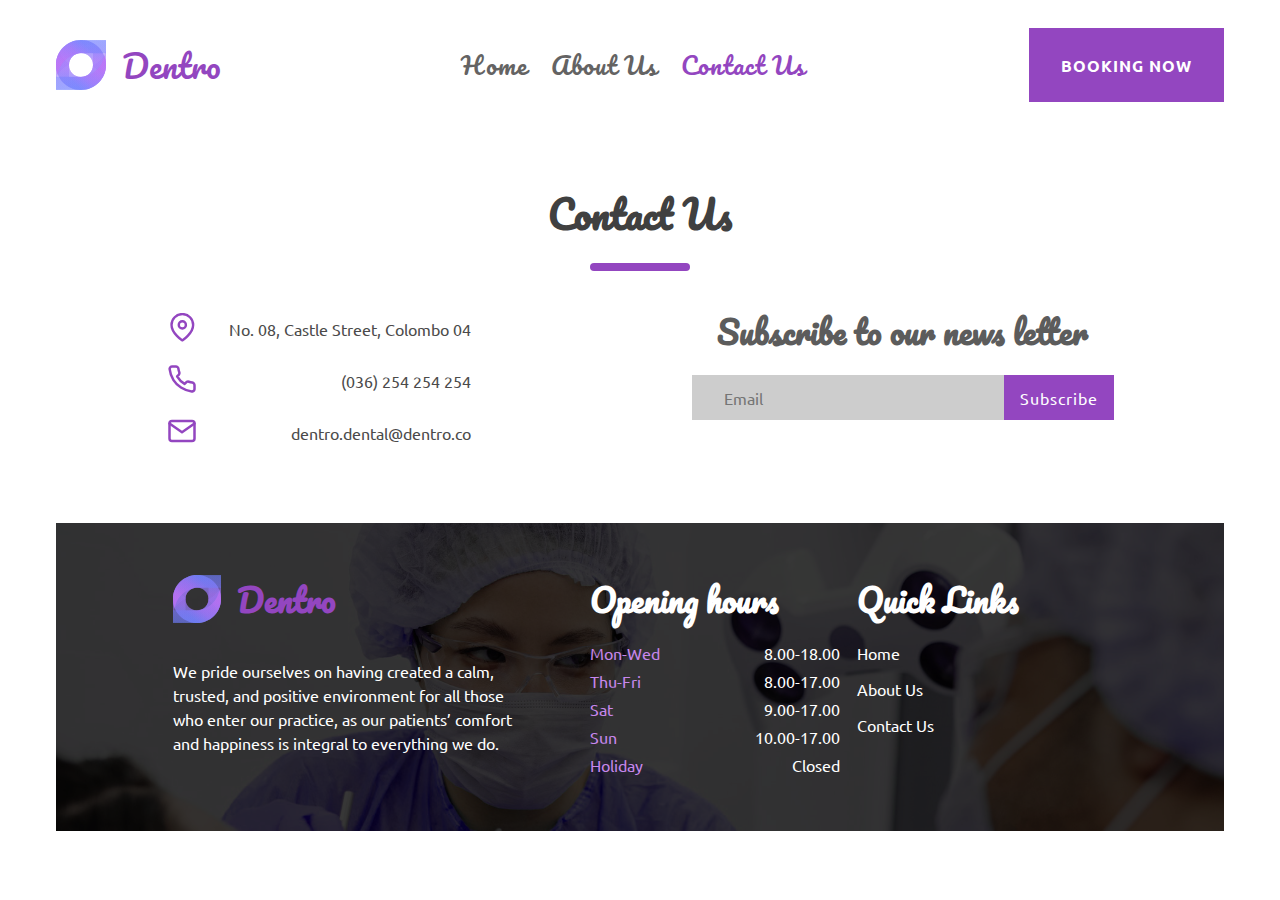
<file: contact.html>
<!DOCTYPE html>
<html lang="en">
  <head>
    <meta charset="UTF-8" />
    <meta http-equiv="X-UA-Compatible" content="IE=edge" />
    <meta name="viewport" content="width=device-width, initial-scale=1.0" />
    <title>DENTRO | CONTACT</title>
    <link rel="preconnect" href="https://fonts.googleapis.com" />
    <link rel="preconnect" href="https://fonts.gstatic.com" crossorigin />
    <link rel="preconnect" href="https://fonts.googleapis.com" />
    <link rel="preconnect" href="https://fonts.gstatic.com" crossorigin />
    <link rel="preconnect" href="https://fonts.googleapis.com" />
    <link rel="preconnect" href="https://fonts.gstatic.com" crossorigin />
    <link
      href="https://fonts.googleapis.com/css2?family=Ubuntu:ital,wght@0,300;0,400;0,500;0,700;1,300;1,400;1,500;1,700&display=swap"
      rel="stylesheet"
    />

    <link
      href="https://fonts.googleapis.com/css2?family=Pacifico&display=swap"
      rel="stylesheet"
    />
    <link rel="icon" type="image/svg" href="./assets/icons/Band.svg" />
    <link rel="stylesheet" href="./css/style.css" />
  </head>
  <body>
    <nav>
      <div class="nav-brand">
        <div class="nav-brand_wrapper">
          <img src="./assets/images/Band.svg" class="nav-brand_image" /> Dentro
        </div>
      </div>

      <div class="nav-links">
        <ul class="nav-pages">
          <li><a href="./index.html">Home</a></li>
          <li><a href="./about.html">About Us</a></li>
          <li><a href="#" class="selected">Contact Us</a></li>
        </ul>
      </div>

      <button class="nav-booking">BOOKING NOW</button>
    </nav>

    <section>
      <div class="contact-us">
        <h1 class="contact-us-text_header">Contact Us</h1>
        <div class="contact-us-underline"></div>

        <div class="about-wrap">
          <div class="contact-wrap">
            <div class="details-wrap_wrap">
              <div class="details-wrap">
                <div>
                  <img src="./assets/icons/map-pin.svg" class="contact-icon" />
                </div>
                <p class="contact-slogan">No. 08, Castle Street, Colombo 04</p>
              </div>
            </div>
            <div class="details-wrap_wrap">
              <div class="details-wrap">
                <div>
                  <img src="./assets/icons/phone.svg" class="contact-icon" />
                </div>
                <p class="contact-slogan">(036) 254 254 254</p>
              </div>
            </div>
            <div class="details-wrap_wrap">
              <div class="details-wrap">
                <div>
                  <img src="./assets/icons/mail.svg" class="contact-icon" />
                </div>
                <p class="contact-slogan">dentro.dental@dentro.co</p>
              </div>
            </div>
          </div>
          <div class="form">
            <h1 class="form-header">Subscribe to our news letter</h1>
            <div class="form-field">
              <input class="form-field-input" placeholder="Email" />
              <button class="button-subscribe">Subscribe</button>
            </div>
          </div>
        </div>
      </div>
    </section>

    <footer>
      <div class="footer">
        <div class="footer-wrap">
          <div class="wrap">
            <div class="footer_brand-wrap-inline">
              <div class="footer_brand-wrap">
                <img src="assets/icons/Band.svg" class="footer_brand-image" />
                <h1 class="footer_brand-header">Dentro</h1>
              </div>
              <div class="footer_brand-paragraph">
                We pride ourselves on having created a calm, trusted, and
                positive environment for all those who enter our practice, as
                our patients’ comfort and happiness is integral to everything we
                do.
              </div>
            </div>
            <div class="footer_opening-hours">
              <h1 class="footer_opening-hours-header">Opening hours</h1>
              <div class="opening-row">
                <div class="opening-day">Mon-Wed</div>
                <div class="opening-hour">8.00-18.00</div>
              </div>
              <div class="opening-row">
                <div class="opening-day">Thu-Fri</div>
                <div class="opening-hour">8.00-17.00</div>
              </div>
              <div class="opening-row">
                <div class="opening-day">Sat</div>
                <div class="opening-hour">9.00-17.00</div>
              </div>
              <div class="opening-row">
                <div class="opening-day">Sun</div>
                <div class="opening-hour">10.00-17.00</div>
              </div>
              <div class="opening-row">
                <div class="opening-day">Holiday</div>
                <div class="opening-hour">Closed</div>
              </div>
            </div>

            <div class="footer_quick-links">
              <h1 class="quick-links-header">Quick Links</h1>
              <a href="./index.html" class="quick-link">Home</a>
              <a href="./about.html" class="quick-link">About Us</a>
              <a href="#" class="quick-link">Contact Us</a>
            </div>
          </div>
        </div>
      </div>
    </footer>
  </body>
</html>
</file>
<file: css/style.css>
.body {
  margin: 0;
  padding: 0;
  box-sizing: border-box;
}

nav {
  padding: 20px 3rem;
  display: flex;
  justify-content: space-between;
}

button {
  outline: none;
  border: none;
  padding: 1rem 0.8rem;
  letter-spacing: 1px;
  font-weight: normal;
}

header,
section,
footer {
  padding: 2rem 3rem;
}

.nav-brand {
  display: flex;
  justify-content: center;
  align-items: center;
}
.nav-brand_wrapper {
  font-size: 2rem;
  display: flex;
  align-items: center;
  font-family: "Pacifico", cursive;
  color: #9346c0;
}

.nav-brand_image {
  width: 50px;
  height: 50px;
  margin-right: 1rem;
}
.nav-links {
  display: inline-block;
}

.nav-pages {
  list-style: none;
  display: flex;
  justify-content: center;
  align-items: center;
}

.nav-pages > li {
  margin-right: 1.5rem;
  font-size: 1.5rem;
  color: rgb(100, 99, 99);
  font-weight: 500;
  letter-spacing: 1px;
  font-family: "Pacifico", cursive;
}

.nav-pages > li > a {
  transition: all 0.5s ease;
  text-decoration: none;
  color: rgb(100, 99, 99);
}

.nav-pages > li > a:hover {
  text-decoration: none;
  color: #9346c0;
}

.selected {
  color: #9346c0 !important;
}

.nav-booking {
  background: #9346c0;
  color: white;
  font-weight: 600;
  font-size: 1rem;
  padding: 0.8rem 2rem;
  font-family: "ubuntu", sans-serif;
  /* font-family: "Pacifico", cursive; */
}

.header-main-banner {
  height: 75vh;
  width: 100%;
  background: url("../assets/images/background.jpg") rgba(64, 1, 100, 0.8);
  background-blend-mode: multiply;
  background-size: cover;
  background-repeat: no-repeat;
  background-position: 20% 20%;
  display: flex;
  flex-direction: column;
  justify-content: center;
  align-items: center;
}

.header-main-banner_header {
  color: white;
  width: 70%;
  max-width: 800px;
  text-align: center;
  font-size: 2.4rem;
  font-family: "ubuntu", sans-serif;
}

.header-main-banner_paragraph {
  color: white;
  width: 80%;
  max-width: 700px;
  text-align: center;
  font-size: 1.2rem;
  font-weight: 500;
  margin-bottom: 3rem;
}

.header-main-banner_button-group {
  width: 400px;
  display: flex;
  justify-content: space-around;
}

.header-main-banner_get-started {
  background: #9346c0;
  border: #9346c0 solid 5px;
  transition: all 0.3s ease;
  color: white;
  font-weight: 600;
  font-size: 1rem;
  font-family: "ubuntu", sans-serif;
}

.header-main-banner_contact-us {
  border: #9346c0 solid 5px;
  font-family: "ubuntu", sans-serif;
  font-weight: 600;
  font-size: 1rem;
  background: transparent;
  color: #9346c0;
}

.header-main-banner_contact-us:hover {
  cursor: pointer;
}

.header-main-banner_get-started:hover {
  background-color: transparent;
  border: #9346c0 solid 5px;
  color: #9346c0;
  cursor: pointer;
}

.dentist-image {
  height: 500px;
}

.aboutus {
  display: flex;
  justify-content: center;
}

.aboutus-text {
  padding-left: 2rem;
  display: flex;
  flex-direction: column;
  justify-content: center;
  align-items: flex-end;
  max-width: 520px;
}

.aboutus-text_header {
  font-family: "Pacifico", cursive;
  font-size: 2.4rem;
  margin-bottom: 1rem;
  color: rgb(64, 64, 64);
}

.aboutus-underline {
  width: 100px;
  height: 8px;
  background-color: #9346c0;
  border-radius: 20px;
}

.aboutus-paragraph {
  font-family: "ubuntu", sans-serif;
  font-size: 1rem;
  line-height: 30px;
  text-align: right;
  margin-bottom: 1rem;
}

.aboutus-paragraph > span {
  font-family: "Pacifico", cursive;
  font-size: 1.5rem;
  color: #9346c0;
  margin-right: 4px;
}

.aboutus-button_see-more {
  background: #9346c0;
  color: white;
  display: inline-block;
  padding: 0.8rem 1rem;
  font-size: 1rem;
  color: white;
  font-family: "ubuntu", sans-serif;
  text-decoration: none;
}

.our-services {
  /* height: 500px; */
  background: url("./../assets/images/tools.png"), rgba(0, 0, 0, 0.523);
  background-blend-mode: overlay;
  background-size: cover;
  background-repeat: no-repeat;
}

.our-services_wrap {
  width: 80%;
  margin: auto;
  padding: 2rem 0;
  height: 100%;
}

.our-services_heading {
  font-family: "Pacifico", cursive;
  font-size: 2.4rem;
  margin-bottom: 1rem;
  color: white;
}

.our-services_underline {
  width: 100px;
  height: 8px;
  background-color: #9346c0;
  border-radius: 20px;
  margin-bottom: 2rem;
}

.our-services_service-list {
  display: flex;
  flex-direction: row;
  width: 100%;
  justify-content: space-between;
  margin-bottom: 2rem;
  align-items: baseline;
}

.our-sercies_service-wrap {
  display: inline-block;
}

.our-sercies_service-list-item {
  display: flex;
  flex-direction: column;
  align-items: center;
  justify-content: flex-end;
}

.our-sercies_service-list-item > img {
  /* height: 36px;
  width: 50px; */
}

.our-sercies_service-list-item > p {
  color: white;
  font-family: "ubuntu", sans-serif;
  margin-top: 0.5rem;
}

.our-team {
  width: 80%;
  margin: auto;
}

.our-team_header {
  font-family: "Pacifico", cursive;
  text-align: center;
  font-size: 2.4rem;
  margin-bottom: 1rem;
  color: rgb(66, 66, 66);
}

.our-team_underline {
  width: 100px;
  margin: auto;
  height: 8px;
  background-color: #9346c0;
  border-radius: 20px;
  margin-bottom: 3rem;
}

.our-team_card {
  display: flex;
  flex-direction: row;
  justify-content: space-between;
  padding: 0 3rem;
}

.card1 {
  background: url("./../assets/images/doc\ 1.png");
  background-size: cover;
  height: 300px;
  display: inline-block;
  width: 250px;
}

.card2 {
  background: url("./../assets/images/doc\ 2.png");
  background-size: cover;
  height: 300px;
  width: 250px;
  display: inline-block;
}

.card3 {
  background: url("./../assets/images/doc\ 3.png");
  background-size: cover;
  height: 300px;
  display: inline-block;
  width: 250px;
}

.card-header {
  font-family: "Pacifico", cursive;
  font-weight: 500;
  text-align: center;
  margin-bottom: 1rem;
}

.card-content {
  text-align: center;
  font-family: "ubuntu", sans-serif;
  font-style: italic;
  color: gray;
}

.footer {
  background: url("./../assets/images/footer.png") rgba(0, 0, 0, 0.783);
  background-blend-mode: overlay;
  background-size: cover;
  background-repeat: no-repeat;
  width: 100%;
  /* height: 20vh; */
}

.wrap {
  display: flex;
  flex-direction: row;
  justify-content: space-between;
  width: 100%;
}
.footer-wrap {
  padding: 3rem 3rem;
  width: 80%;
  margin: auto;
  display: flex;
  justify-content: space-between;
}

.footer_brand-wrap-inline {
  display: inline-block;
  max-width: 400px;
}

.footer_brand-wrap {
  display: flex;
  flex-direction: row;
  justify-content: start;
  margin-bottom: 2rem;
  align-items: center;
}

.footer_brand-image {
  width: 3rem;
  margin-right: 1rem;
}

.footer_brand-header {
  font-size: 2rem;
  display: flex;
  align-items: center;
  font-family: "Pacifico", cursive;
  color: #9346c0;
  margin: 0;
  display: inline-block;
}

.footer_brand-paragraph {
  font-family: "ubuntu", sans-serif;
  color: white;
  max-width: 90%;
  line-height: 150%;
}

.footer_opening-hours-header {
  font-family: "Pacifico", cursive;
  font-size: 2rem;
  display: inline-block;
  margin: 0;
  margin-bottom: 1rem;
  color: white;
}

.opening-row {
  display: flex;
  width: 250px;
  justify-content: space-between;
}

.opening-day,
.opening-hour {
  margin-bottom: 0.5rem;
  font-size: 1rem;
  font-family: "ubuntu", sans-serif;
  color: white;
}

.opening-day {
  color: #c787ec;
}

.footer_quick-links {
  min-width: 250px;
}

.quick-links-header {
  margin: 0;
  font-family: "Pacifico", cursive;
  font-size: 2rem;
  display: inline-block;
  margin: 0;
  margin-bottom: 1rem;
  color: white;
}

.quick-link {
  display: block;
  margin-bottom: 1rem;
  text-decoration: none;
  font-family: "ubuntu", sans-serif;
  color: white;
  transition: all 0.3s ease;
}

.quick-link:hover {
  color: #9346c0;
}

/* About page */

.header-about-banner {
  height: 15vh;
  width: 100%;
  background: rgba(64, 1, 100, 0.8);
  background-blend-mode: multiply;
  background-size: cover;
  background-repeat: no-repeat;
  background-position: 20% 20%;
  display: flex;
  flex-direction: column;
  justify-content: center;
  align-items: center;
}

.preformance {
  background-color: #9346c0;
  padding: 3rem 5rem;
}

.performance-wrap {
  width: 60%;
  margin: auto;
  display: flex;
  flex-direction: row;
  justify-content: space-between;
  /* background-color: red; */
  align-items: center;
}

.component {
  display: flex;
  flex-direction: column;
  align-items: center;
  /* padding: 0 2rem; */
}

.component > img {
  height: 100px;
  width: 100px;
  margin-bottom: 1rem;
}

.slogan {
  font-family: "Pacifico", cursive;
  margin-bottom: 1rem;
  color: white;
  font-size: 1.2rem;
}

.number {
  margin-bottom: 0.2rem;
  font-size: 2rem;
  font-family: "ubuntu", sans-serif;
  font-weight: 600;
  color: white;
}

.contact-us-text_header {
  font-family: "Pacifico", cursive;
  font-size: 2.4rem;
  margin-bottom: 1rem;
  color: rgb(64, 64, 64);
  text-align: center;
}

.contact-us-underline {
  width: 100px;
  height: 8px;
  background-color: #9346c0;
  border-radius: 20px;
  margin: auto;
  margin-bottom: 2rem;
}

.about-wrap {
  display: flex;
  flex-direction: row;
  justify-content: space-around;
}

.contact-wrap {
  /* width: 80%; */
  /* margin: auto; */
  display: flex;
  flex-direction: column;
  justify-content: space-around;
}

.details-wrap_wrap {
  display: inline-block;
}

.details-wrap {
  display: flex;
  flex-direction: row;
  justify-content: space-between;
  align-items: center;
  /* width: 40%; */
}

.contact-icon {
  height: 30px;
  width: 30px;
  margin-right: 2rem;
}

.contact-slogan {
  font-family: "ubuntu", sans-serif;
  color: rgb(75, 74, 74);
}

.form {
  /* width: 50%; */
}

.form-header {
  text-align: center;
  margin: 0;
  font-family: "Pacifico", cursive;
  color: #5c5c5c;
  margin-bottom: 1rem;
}

.form-field {
  width: 50%;
  background-color: red;
  display: flex;
  /* text-align: center; */
}

.form-field-input {
  font-family: "ubuntu", sans-serif;
  font-size: 1rem;
  outline: none;
  border: none;
  background-color: rgb(205, 205, 205);
  padding: 0.8rem 2rem;
}

.button-subscribe {
  background-color: #9346c0;
  color: white;
  font-family: "ubuntu", sans-serif;
  font-size: 1rem;
  padding: 0.5rem 1rem;
  border: none;
  /* border-radius: 5px; */
  cursor: pointer;
  transition: all 0.3s ease;
}
</file>
